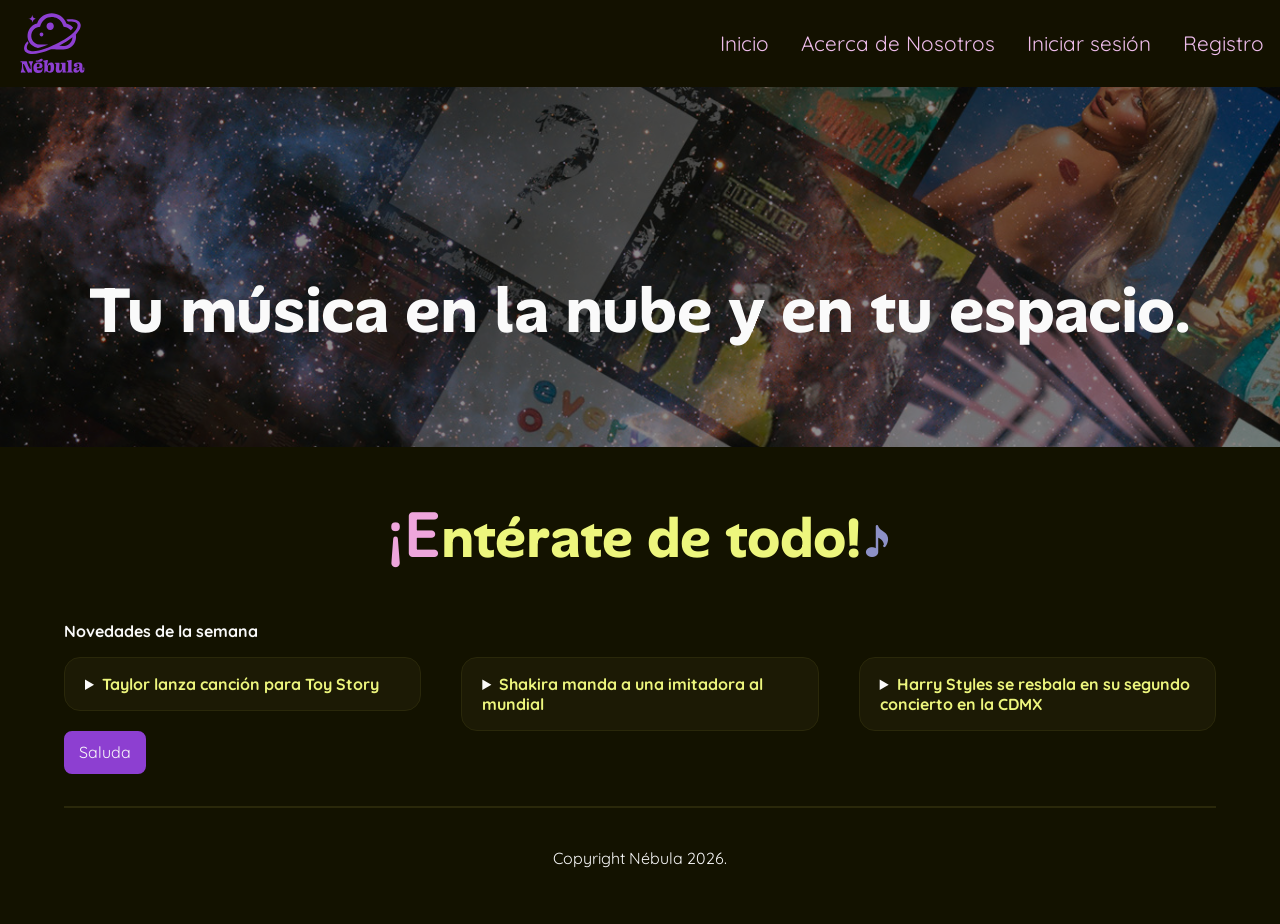
<file: src/main/resources/templates/index.html>
<!DOCTYPE html>
<html lang="en">
<head>
    <meta charset="UTF-8">
    <title>Nébula Music - Inicio</title>
    <link rel="stylesheet" href="../static/styles/styles.css">

</head>
<body>
<nav>
    <a class="logo">
        <img src="../static/imgs/nebula-03.svg" alt="Logo Nébula Music">
    </a>
    <button class="menu-button" aria-label="Abrir menú"><img src="../static/imgs/menu.png" alt="menu icon" class="menu-icon"></button>
    <ul>
        <li>
            <a href="index.html">Inicio</a>
        </li>
        <li>
            <a href="about.html">Acerca de Nosotros</a>
        </li>
        <li>
            <a href="iniciar-sesion.html">Iniciar sesión</a>
        </li>
        <li>
            <a href="registro.html">Registro</a>
        </li>
    </ul>
</nav>
<header class="principal">
    <img src="../static/imgs/cover.jpg" alt="Cover Nébula, a series of albums on outer space">
    <h1>Tu música en la nube y en tu espacio.</h1>
</header>

<main>
    <h2>¡Entérate de todo!</h2>
    <h3>Novedades de la semana</h3>
    <section class="news">

        <details>
            <summary>
                <h4>Taylor lanza canción para Toy Story</h4>
            </summary>

            <p>taylor lanza cancion</p>
        </details>

        <details>
            <summary><h4>Shakira manda a una imitadora al mundial</h4></summary>
<p>shakira manda una imitaodra al mundial</p>
        </details>

        <details>
            <summary><h4>Harry Styles se resbala en su segundo concierto en la CDMX</h4>
            </summary>
<p>se resbalo por accidente</p>
        </details>
    </section>

    <button id="abrir" class="btn">Saluda</button>

    <dialog id="modal">
        <p>Hola desde mi modal! :)</p>
        <button id="cerrar" class="btn">cerrar</button>
    </dialog>

    <footer>
        <p>Copyright Nébula 2026.</p>
    </footer>
</main>

</body>

<script>
    const dialog = document.getElementById("modal");
    const abrir = document.getElementById("abrir");
    const cerrar = document.getElementById("cerrar");

    abrir.addEventListener('click', ()=>{
        dialog.showModal();
    });

    cerrar.addEventListener('click', ()=>{
        dialog.close();
    });

    // Menú hamburguesa (celular)
    const menuButton = document.querySelector(".menu-button");
    const menu = document.querySelector("nav ul");

    menuButton.addEventListener('click', ()=>{
        menu.classList.toggle("open");
    });
</script>
</html>
</file>
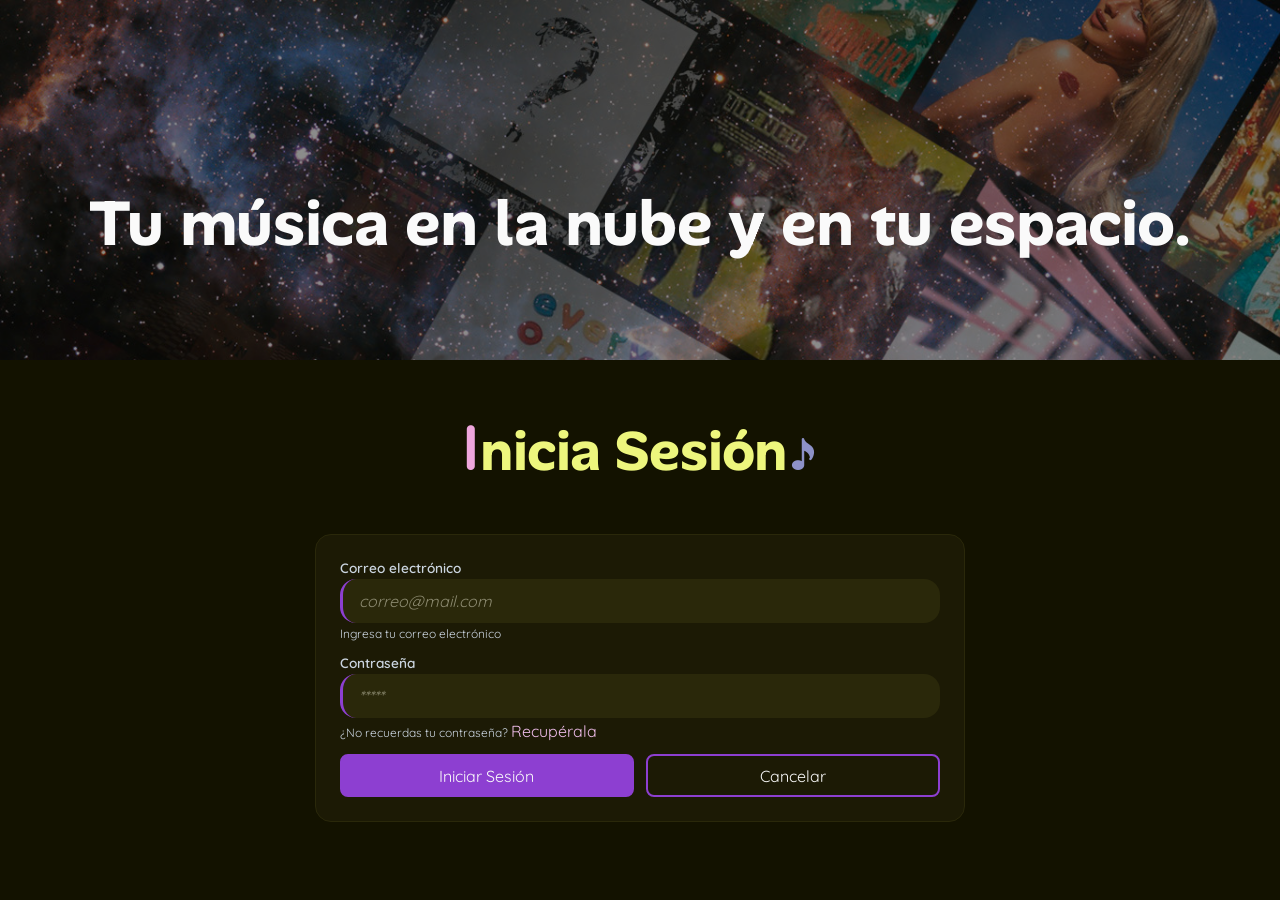
<file: src/main/resources/templates/iniciar-sesion.html>
<!DOCTYPE html>
<html lang="en" xmlns="http://www.w3.org/1999/html">
<head>
    <meta charset="UTF-8">
    <title>Nébula - Iniciar sesión</title>
    <link href="../static/styles/styles.css" rel="stylesheet">
</head>
<body>
<header class="principal">
    <img src="../static/imgs/cover.jpg" alt="Cover Nébula, a series of albums on outer space">
    <h1>Tu música en la nube y en tu espacio.</h1>

</header>
<main>
    <h2>Inicia Sesión</h2>
    <form method="post" action="/autenticacion" enctype="application/x-www-form-urlencoded">
        <div>
            <label for="usermail">Correo electrónico</label>
            <input name="email" id="usermail" type="email"
                   required placeholder="correo@mail.com">
            <span>Ingresa tu correo electrónico</span>
        </div>
        <div>
            <label for="password">Contraseña</label>
            <input type="password" required id="password" name="password" placeholder="*****">
            <span>¿No recuerdas tu contraseña? <a>Recupérala</a> </span>
        </div>
        <div class="options">
            <button type="submit">Iniciar Sesión</button>
            <button type="reset">Cancelar</button>
        </div>
    </form>
</main>
</body>
</html>
</file>
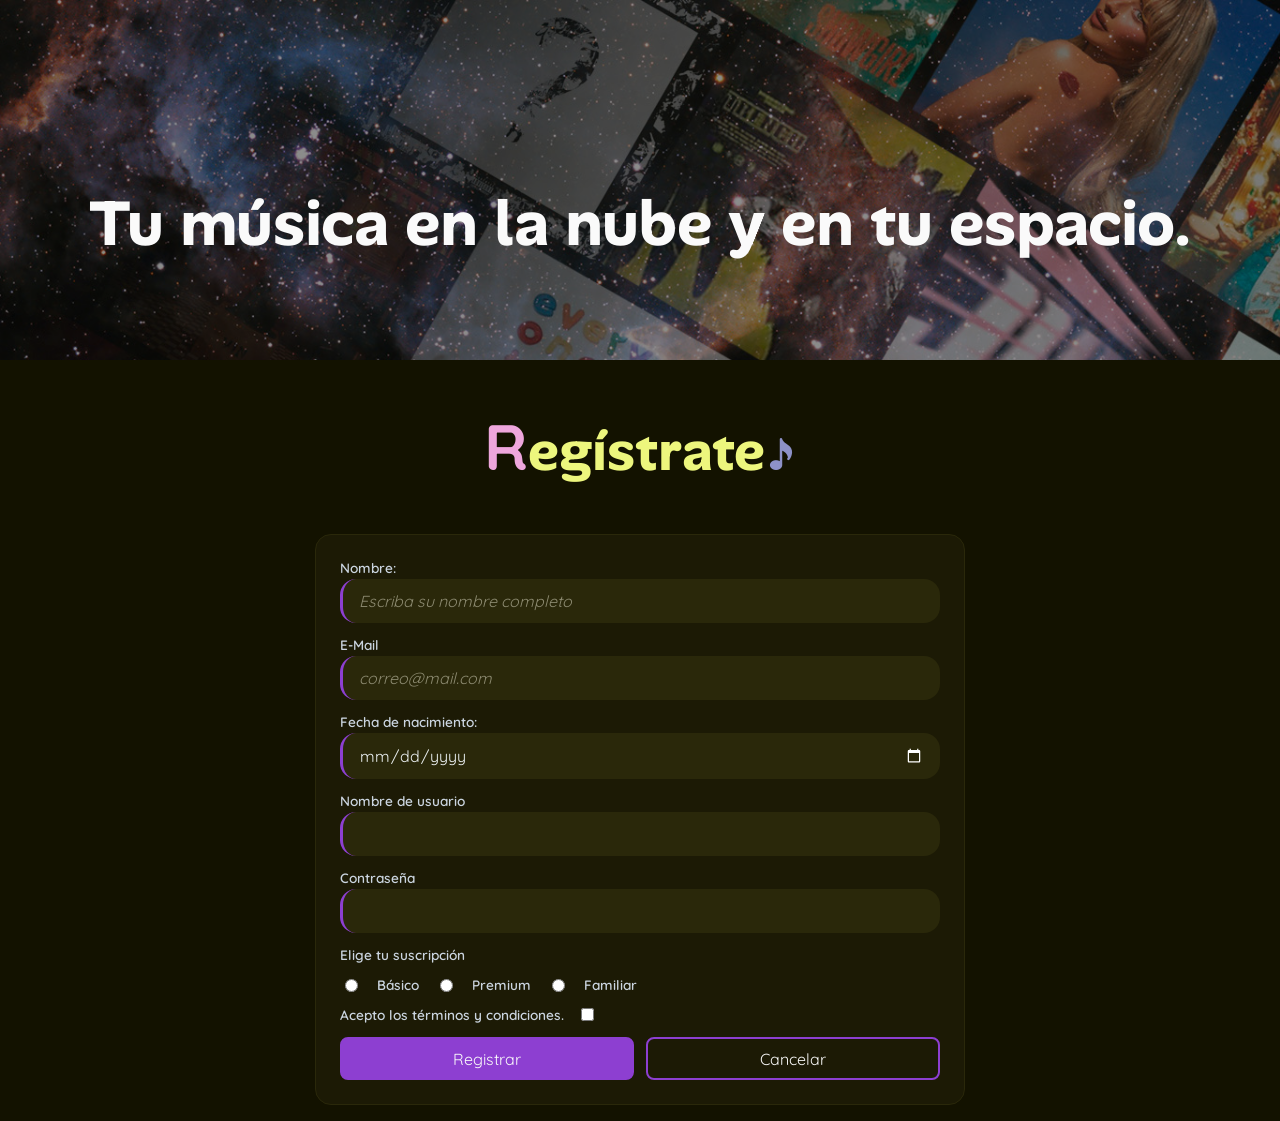
<file: src/main/resources/templates/registro.html>
<!DOCTYPE html>
<html lang="en">
<head>
    <meta charset="UTF-8">
    <title>Nébula - Regístrate</title>
    <link href="../static/styles/styles.css" rel="stylesheet">
</head>
<body>

<header class="principal">
    <img src="../static/imgs/cover.jpg" alt="Cover Nébula, a series of albums on outer space">
    <h1>Tu música en la nube y en tu espacio.</h1>

</header>
<main>
    <h2>Regístrate</h2>
    <form action="/crear-cuenta" method="post" enctype="application/x-www-form-urlencoded">
        <div>
            <label for="txt_name">
                Nombre:
            </label>
            <input
                    id="txt_name"
                    name="name"
                    type="text"
                    required
                    placeholder="Escriba su nombre completo">
        </div>
        <div>
            <label for="txt_email">E-Mail</label>

            <input
                    id="txt_email"
                    type="email"
                    required
                    placeholder="correo@mail.com"
                    name="email"
            >
        </div>
        <div>
            <label for="txt_dob" >Fecha de nacimiento:</label>
            <input
                    type="date"
                    required
                    name="dob"
                    id="txt_dob"
            >
        </div>
        <div>
            <label for="txt_nickname">Nombre de usuario</label>
            <input type="text"
                   required
                   id="txt_nickname"
                   name="nickname"
            >
        </div>
        <div>
            <label for="txt_password">Contraseña</label>
            <input type="password"
                   required
                   id="txt_password"
                   name="password"
            >
        </div>
        <label for="suscriptions-container">Elige tu suscripción</label>
        <div id="suscriptions-container">
            <input type="radio"
                   value="basic"
                   id="radio-basic"
                   name="suscription">
            <label for="radio-basic">Básico</label>
            <input type="radio"
                   value="premium"
                   id="radio-premium"
                   name="suscription">
            <label for="radio-premium">Premium</label>
            <input type="radio"
                   value="family"
                   id="radio-family"
                   name="suscription">
            <label for="radio-family">Familiar</label>
        </div>

        <div class="terms">
            <label for="chk_terms">Acepto los términos y condiciones.</label>
            <input name="tyc" id="chk_terms" type="checkbox">
        </div>

        <div class="options">
            <button type="submit">Registrar</button>
            <button type="reset">Cancelar</button>
        </div>

    </form>
</main>

</body>
</html>
</file>
<file: src/main/resources/static/styles/styles.css>
@import url("globals.css");


*{
    font-family: "Quicksand",sans-serif;
    font-size: 16px;
    color: #fafafa;
    box-sizing: border-box;
}

html{
    background-color: var(--bg-color-black);
}

body{
    margin: 0;
}

img{
    max-width: 100%;
}

h2{
    font-size: 2rem;
    text-align: center;
    font-family: "Alan Sans", sans-serif;
    color: var(--highlight);
}

h2::first-letter{
    font-size: 4rem;
    color: #eea6dc;
    font-family: "Quicksand", sans-serif;
}

h2::after{
    content: url("../imgs/nota-musical.png");
}

h3{
    margin: 1rem 0;
}

h4{
    display: inline;
    color: var(--highlight);
}


nav{
    display: flex;
    flex-wrap: wrap;
    justify-content: space-between;
    align-items: center;
    padding: 0.5rem 1rem;
    background-color: rgba(19, 18, 0, 0.95);
    position: sticky;
    top: 0;
    z-index: 100;
}

nav .logo{
    width: 4rem;
}

.logo img{
    display: block;
    width: 100%;
}

nav .menu-button{
    background-color: transparent;
    border: none;
    cursor: pointer;
}

.menu-icon{
    width: 1.5rem;
}

nav ul{
    display: none;
    width: 100%;
    gap: 1rem;
    padding: 1rem 0;
    align-items: center;
    flex-direction: column;
}

nav ul.open{
    display: flex;
}

nav li{
    list-style-type: none;
}

nav a{
    text-decoration: none;
    font-size: 1.3rem;
}


header{
    position: relative;
    width: 100%;
    height: 40vh;
}

header img{
    width: 100%;
    height: 100%;
    object-fit: cover;
    filter: brightness(0.55);
}

header h1{
    position: absolute;
    top: 50%;
    transform: translateY(-50%);
    left: 5%;
    width: 90%;
    text-align: center;
    font-size: 2.5rem;
    font-family: "Alan Sans", sans-serif;
}

header h1 span{
    color: var(--highlight);
}


main{
    width: clamp(280px, 90%, 1500px);
    margin: auto;
    padding-bottom: 1rem;
}

.news{
    display: flex;
    flex-direction: column;
    gap: 1.5rem;
}

.news details{
    background-color: var(--card-bg);
    border: 1px solid var(--input-bg);
    border-radius: var(--border-radius-cards);
    padding: 1rem 1.25rem;
}

.news summary{
    cursor: pointer;
}

.news p{
    margin-top: 0.75rem;
    font-size: 0.9rem;
    color: #cbd5e0;
}


form{
    display: flex;
    flex-direction: column;
    width: 100%;
    max-width: 650px;
    margin: 2rem auto 0;
    gap: 0.8rem;
    padding: 1.5rem;
    background-color: var(--card-bg);
    border: 1px solid var(--input-bg);
    border-radius: var(--border-radius-cards);
}

form div{
    display: flex;
    flex-direction: column;
    gap: 0.2rem;
}

form label{
    font-size: 0.85rem;
    font-weight: 600;
    color: #cbd5e0;
}

form span{
    font-size: 0.75rem;
    color: #cbd5e0;
}

form input[type="text"],
form input[type="email"],
form input[type="date"],
form input[type="password"]{
    flex-grow: 2;
    border-radius: 1rem;
    padding: 0.75rem 1rem;
    border: none;
    border-left: 3px solid var(--nav-links);
    background-color: var(--input-bg);
    color: var(--text-color-dark);
    color-scheme: dark;
}

form input::placeholder{
    color: #8c8a70;
    font-style: italic;
}

form input:not([type="submit"]):focus{
    border-color: var(--highlight);
    border-width: 0.2rem;
    border-style: solid;
    outline: none;
}

input[type="radio"],
input[type="checkbox"]{
    accent-color: var(--nav-links);
}

#suscriptions-container{
    flex-direction: row;
    flex-wrap: wrap;
    align-items: center;
    gap: 0.5rem 1rem;
}

.terms{
    flex-direction: row;
    align-items: center;
    gap: 0.8rem;
}


.btn,
.options button{
    background-color: var(--nav-links);
    padding: 0.6rem 0.8rem;
    border: 2px solid var(--nav-links);
    border-radius: var(--border-radius-buttons);
    transition: all 0.5s;
    cursor: pointer;
}

.btn:hover,
.options button:hover{
    color: var(--bg-color-black);
    background-color: var(--links-color-dark);
}

.options button:disabled{
    background-color: #a7a7a7;
    border-color: #a7a7a7;
    color: #4e4a4a;
    cursor: not-allowed;
}

.options{
    flex-direction: column;
    gap: 0.8rem;
}

.options button[type="reset"]{
    background-color: transparent;
}

.options button[type="reset"]:hover{
    color: var(--text-color-dark);
    background-color: rgba(141, 63, 209, 0.3);
}


dialog{
    margin: auto;
    padding: 1.5rem;
    background-color: var(--card-bg);
    border: 1px solid var(--input-bg);
    border-radius: var(--border-radius-cards);
    text-align: center;
}

dialog::backdrop{
    background-color: rgba(0, 0, 0, 0.7);
}

dialog .btn{
    margin-top: 1rem;
}

footer{
    margin-top: 2rem;
    padding: 1.5rem 0;
    border-top: 2px solid var(--input-bg);
    text-align: center;
}


@media (min-width: 800px) {
    header h1{
        font-size: 4rem;
    }

    h2{
        font-size: 3rem;
    }

    nav .menu-button{
        display: none;
    }

    nav ul{
        display: flex;
        flex-direction: row;
        width: auto;
        padding: 0;
        gap: 2rem;
    }

    .news{
        display: grid;
        column-gap: 2.5rem;
        grid-template-columns: 1fr 1fr;
        align-items: start;
    }

    form{
        width: 70%;
    }

    .options{
        flex-direction: row;
    }

    .options button{
        flex: 1;
    }
}

@media (min-width: 1200px) {
    nav .logo{
        width: 4.5rem;
    }

    h2{
        font-size: 3.5rem;
    }

    .news{
        grid-template-columns: 1fr 1fr 1fr;
    }
}
</file>
